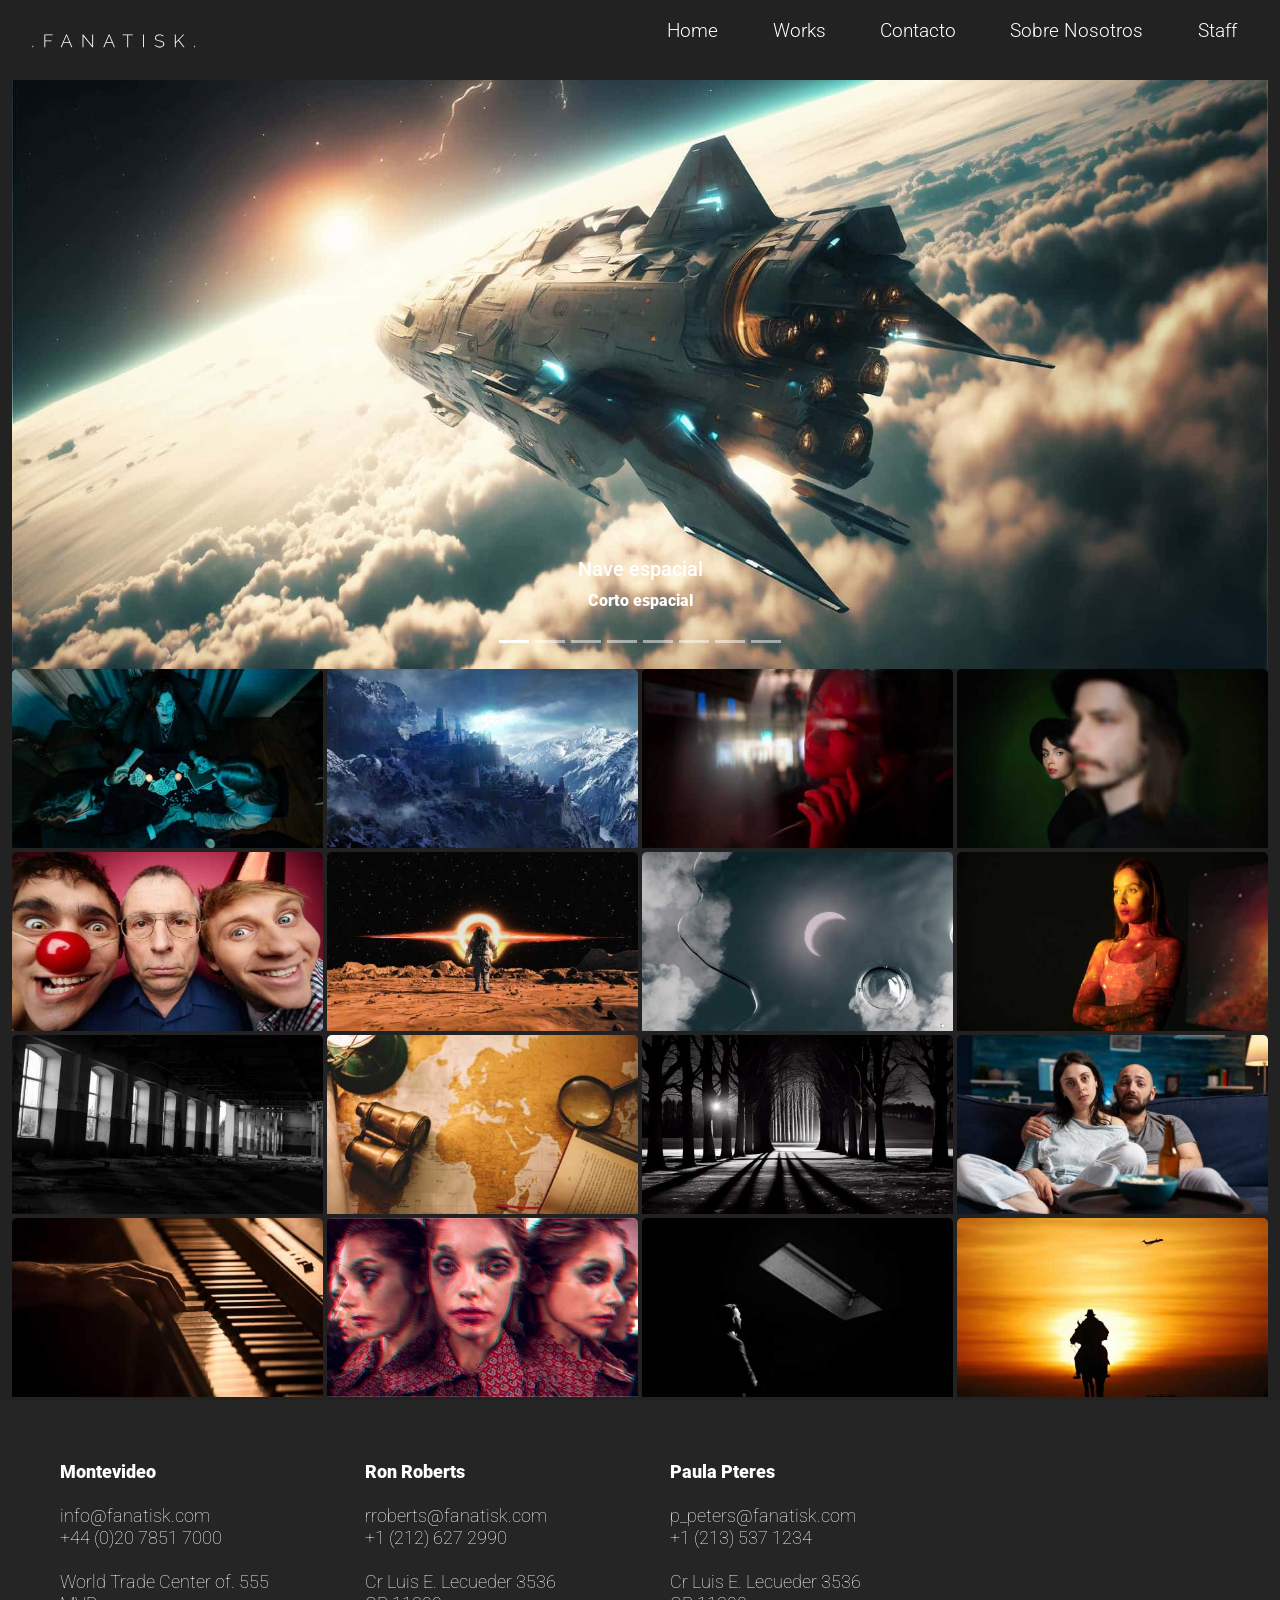
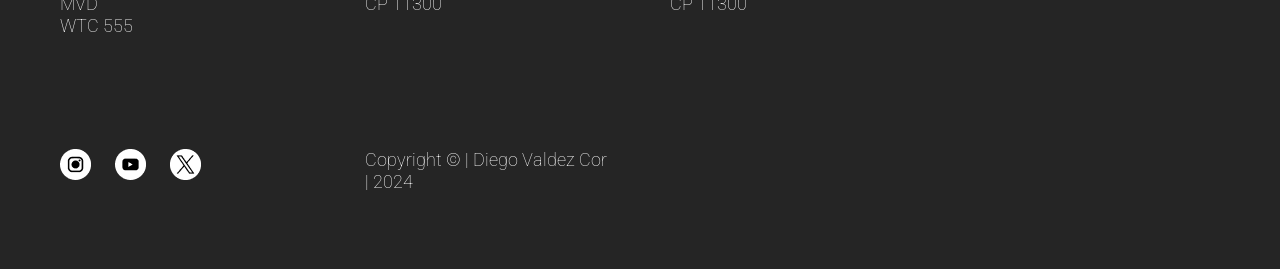
<file: index.html>
<!DOCTYPE html>
<html lang="es">
  <head>
    <meta charset="UTF-8" />
    <meta name="viewport" content="width=device-width, initial-scale=1.0" />
    <link href="https://cdn.jsdelivr.net/npm/bootstrap@5.1.3/dist/css/bootstrap.min.css" rel="stylesheet" integrity="sha384-1BmE4kWBq78iYhFldvKuhfTAU6auU8tT94WrHftjDbrCEXSU1oBoqyl2QvZ6jIW3" crossorigin="anonymous">
    <!--SEO-->
    <meta name="description" content="Somos una productora audiovisual versátil">
    <meta name="keywords" content="producción audiovisual, video, cine, televisión, multimedia, grabación, edición, postproducción, contenido digital, storytelling, animación, efectos especiales, cortometraje, largometraje, documental, comercial, publicidad, promocional, videoclip, eventos, streaming, transmisión en vivo, equipo audiovisual, dirección de fotografía, guion, sonido, música, voz en off, estudio de grabación, estudio de filmación, cámaras, iluminación, montaje, colorización, cinematografía, arte audiovisual.">
    <meta name="author" content="Diego Valdez Cor">
    <!-- Fuentes -->
    <link rel="preconnect" href="https://fonts.googleapis.com" />
    <link rel="preconnect" href="https://fonts.gstatic.com" crossorigin />
    <link href="https://fonts.googleapis.com/css2?family=Roboto:ital,wght@0,100;0,300;0,400;0,500;0,700;0,900;1,100;1,300;1,400;1,500;1,700;1,900&display=swap" rel="stylesheet"/>
    <link rel="preconnect" href="https://fonts.googleapis.com" />
    <link rel="preconnect" href="https://fonts.gstatic.com" crossorigin />
    <link href="https://fonts.googleapis.com/css2?family=Raleway:ital,wght@0,100..900;1,100..900&family=Roboto:ital,wght@0,100;0,300;0,400;0,500;0,700;0,900;1,100;1,300;1,400;1,500;1,700;1,900&display=swap" rel="stylesheet" />
    <link href="https://fonts.cdnfonts.com/css/helvetica-neue-55" rel="stylesheet">
    <!-- Estilos CSS-->
    <link rel="stylesheet" href="./estilos/estilos.css" />
    <title>Home</title> 
  </head>
  <body>
    <!-- Barra de navegación dentro de header-->
    <header class="header">

      <nav class="navbar">
          <a href="./index.html"><img src="./imagenes/fanatisk.svg" alt="Logo de empresa"></a>
           <!-- Menú Hamburguesa que se activa para pantallas mobile -->
          <label class="labe_hamburguesa" for="menu_hamburguesa">
              <svg
                  xmlns="http://www.w3.org/2000/svg"
                  width="35"
                  height="35"
                  fill="currentColor"
                  class="list_icon"
                  viewBox="0 0 16 16"
              >
                  <path
                      fill-rule="evenodd"
                      d="M2.5 12a.5.5 0 0 1 .5-.5h10a.5.5 0 0 1 0 1H3a.5.5 0 0 1-.5-.5zm0-4a.5.5 0 0 1 .5-.5h10a.5.5 0 0 1 0 1H3a.5.5 0 0 1-.5-.5zm0-4a.5.5 0 0 1 .5-.5h10a.5.5 0 0 1 0 1H3a.5.5 0 0 1-.5-.5z"
                  />
              </svg>
          </label>

          <input class="menu_hamburguesa" type="checkbox" name="" id="menu_hamburguesa">

          <ul class="ul_enlace">
              <li class="li_enlace">
                  <a href="./index.html" class="enlace">Home</a>
              </li>
              <li class="li_enlace">
                  <a href="./paginas/works.html" class="enlace">Works</a>
              </li>
              <li class="li_enlace">
                  <a href="./paginas/contacto.html" class="enlace">Contacto</a>
              </li>
              <li class="li_enlace">
                <a href="./paginas/sobre-nosotros.html" class="enlace">Sobre Nosotros</a>
            </li>
            <li class="li_enlace">
              <a href="./paginas/staff.html" class="enlace">Staff</a>
            </li>
          </ul>
      </nav>
    
    </header>
    <!-- Carrusel Bootstrap--> 
    <section class="container-fluid">

      <div id="carouselExampleCaptions" class="carousel slide" data-bs-ride="carousel">
        <div class="carousel-indicators">
          <button type="button" data-bs-target="#carouselExampleCaptions" data-bs-slide-to="0" class="active" aria-current="true" aria-label="Slide 1"></button>
          <button type="button" data-bs-target="#carouselExampleCaptions" data-bs-slide-to="1" aria-label="Slide 2"></button>
          <button type="button" data-bs-target="#carouselExampleCaptions" data-bs-slide-to="2" aria-label="Slide 3"></button>
          <button type="button" data-bs-target="#carouselExampleCaptions" data-bs-slide-to="3" aria-label="Slide 4"></button>
          <button type="button" data-bs-target="#carouselExampleCaptions" data-bs-slide-to="4" aria-label="Slide 5"></button>
          <button type="button" data-bs-target="#carouselExampleCaptions" data-bs-slide-to="5" aria-label="Slide 6"></button>
          <button type="button" data-bs-target="#carouselExampleCaptions" data-bs-slide-to="6" aria-label="Slide 7"></button>
          <button type="button" data-bs-target="#carouselExampleCaptions" data-bs-slide-to="7" aria-label="Slide 8"></button>
        </div>
        <div class="carousel-inner">
          <div class="carousel-item active">
            <img src="./imagenes/BannerSlide/1.jpg" class="d-block w-100" alt="Nave espacial">
            <div class="carousel-caption d-none d-md-block">
              <h5>Nave espacial</h5>
              <p>Corto espacial</p>
            </div>
          </div>
          <div class="carousel-item">
            <img src="./imagenes/BannerSlide/2.jpg" class="d-block w-100" alt="Asesino en serie">
            <div class="carousel-caption d-none d-md-block">
              <h5>Asesino en serie</h5>
              <p>Corto de terror.</p>
            </div>
          </div>
          <div class="carousel-item">
            <img src="./imagenes/BannerSlide/3.jpg" class="d-block w-100" alt="Payaso demonio">
            <div class="carousel-caption d-none d-md-block">
              <h5>Payaso demonio</h5>
              <p>Película de horror</p>
            </div>
          </div>
          <div class="carousel-item">
            <img src="./imagenes/BannerSlide/4.jpg" class="d-block w-100" alt="Anatomía de Graciela">
            <div class="carousel-caption d-none d-md-block">
              <h5>Anatomía de Graciela</h5>
              <p>Serie de drama</p>
            </div>
          </div>
          <div class="carousel-item">
            <img src="./imagenes/BannerSlide/5.jpg" class="d-block w-100" alt="Dragon Football Z">
            <div class="carousel-caption d-none d-md-block">
              <h5>Dragon Football Z</h5>
              <p>J-Drama de deportes</p>
            </div>
          </div>
          <div class="carousel-item">
            <img src="./imagenes/BannerSlide/6.jpg" class="d-block w-100" alt="Director´s cut">
            <div class="carousel-caption d-none d-md-block">
              <h5>Director´s cut</h5>
              <p>Making off</p>
            </div>
          </div>
          <div class="carousel-item">
            <img src="./imagenes/BannerSlide/7.jpg" class="d-block w-100" alt="Jason's beginning">
            <div class="carousel-caption d-none d-md-block">
              <h5>Jason's beginning</h5>
              <p>Serie de terror</p>
            </div>
          </div>
          <div class="carousel-item">
            <img src="./imagenes/BannerSlide/8.jpg" class="d-block w-100" alt="Detrás de cámaras">
            <div class="carousel-caption d-none d-md-block">
              <h5>Detrás de cámaras</h5>
              <p>Otro making off</p>
            </div>
          </div>
        </div>
      </div>
    
    </section>
    <!-- Contenido principal -->
    <main>
      
      <!-- Sección Feed con cards de trabajos realizados -->
      <section class="container-fluid">
        <div class="card-group row row-cols-1 row-cols-md-4 g-1">
          <div class="col">
            <div class="card mb-1 ">
              <h2>La sombra del pasado</h2>
              <div class="card-overlay"></div>
              <img src="./imagenes/Home Movie Posters/Movie_Terror- -La sombra del pasado-.jpg" class="card-img-top" alt="Información">
            </div>
          </div>
          <div class="col">
            <div class="card mb-1">
              <h2>El reino perdido de Avalon</h2>
              <div class="card-overlay"></div>
              <img src="./imagenes/Home Movie Posters/Movie_Fantasía- -El reino perdido de Avalon-.jpg" class="card-img-top" alt="Información">
            </div>
          </div>
          <div class="col">
            <div class="card mb-1">
              <h2>El misterio del reloj detenido</h2>
              <div class="card-overlay"></div>
              <img src="./imagenes/Home Movie Posters/Movie_Suspenso- -El misterio del reloj detenido.jpg" class="card-img-top" alt="Información">
            </div>
          </div>
          <div class="col">
            <div class="card mb-1">
              <h2>Caminos cruzados</h2>
              <div class="card-overlay"></div>
              <img src="./imagenes/Home Movie Posters/Movie_Drama- -Caminos cruzados-.jpg" class="card-img-top" alt="Información">
            </div>
          </div>
        </div>
        <div class="card-group row row-cols-1 row-cols-md-4 g-1">
          <div class="col">
            <div class="card">
              <h2>Locuras en la ciudad</h2>
              <div class="card-overlay"></div>
              <img src="./imagenes/Home Movie Posters/Movie_Comedia- -Locuras en la ciudad-.jpg" class="card-img-top" alt="Información">
            </div>
          </div>
          <div class="col">
            <div class="card mb-1">
              <h2>El último viaje a Marte</h2>
              <div class="card-overlay"></div>
              <img src="./imagenes/Home Movie Posters/Movie_Ciencia ficción- -El último viaje a Marte-.jpg" class="card-img-top" alt="Información">
            </div>
          </div>
          <div class="col">
            <div class="card mb-1">
              <h2>Bajo la luz de la luna</h2>
              <div class="card-overlay"></div>
              <img src="./imagenes/Home Movie Posters/Movie_Romance- -Bajo la luz de la luna-.jpg" class="card-img-top" alt="Información">
            </div>
          </div>
          <div class="col">
            <div class="card mb-1">
              <h2>El golpe del siglo</h2>
              <div class="card-overlay"></div>
              <img src="./imagenes/Home Movie Posters/Movie_Acción- -El golpe del siglo-.jpg" class="card-img-top" alt="Información">
            </div>
          </div>
        </div>
        <div class="card-group row row-cols-1 row-cols-md-4 g-1">
          <div class="col">
            <div class="card mb-1">
              <h2>El enigma de la mansión</h2>
              <div class="card-overlay"></div>
              <img src="./imagenes/Home Movie Posters/Movie_Misterio- -El enigma de la mansión-.jpg" class="card-img-top" alt="Información">
            </div>
          </div>
          <div class="col">
            <div class="card mb-1">
              <h2>La búsqueda del tesoro perdido</h2>
              <div class="card-overlay"></div>
              <img src="./imagenes/Home Movie Posters/Movie_Aventura- -La búsqueda del tesoro perdido-.jpg" class="card-img-top" alt="Información">
            </div>
          </div>
          <div class="col">
            <div class="card mb-1">
              <h2>El bosque encantado</h2>
              <div class="card-overlay"></div>
              <img src="./imagenes/Home Movie Posters/Movie_Animación- -El bosque encantado-.jpg" class="card-img-top" alt="Información">
            </div>
          </div>
          <div class="col">
            <div class="card mb-1">
              <h2>Historias de la vida real</h2>
              <div class="card-overlay"></div>
              <img src="./imagenes/Home Movie Posters/Movie_Documental- -Historias de la vida real-.jpg" class="card-img-top" alt="Información">
            </div>
          </div>
        </div>
        <div class="card-group row row-cols-1 row-cols-md-4 g-1">
          <div class="col">
            <div class="card mb-1">
              <h2>Notas de pasión</h2>
              <div class="card-overlay"></div>
              <img src="./imagenes/Home Movie Posters/Movie_Musical- -Notas de pasión-.jpg" class="card-img-top" alt="Información">
            </div>
          </div>
          <div class="col">
            <div class="card mb-1">
              <h2>Realidades distorsionadas</h2>
              <div class="card-overlay"></div>
              <img src="./imagenes/Home Movie Posters/Movie_Experimental- -Realidades distorsionadas-.jpg" class="card-img-top" alt="Información">
            </div>
          </div>
          <div class="col">
            <div class="card mb-1">
              <h2>La ciudad de las sombras</h2>
              <div class="card-overlay"></div>
              <img src="./imagenes/Home Movie Posters/Movie_Noir- -La ciudad de las sombras-.jpg" class="card-img-top" alt="Información">
            </div>
          </div>
          <div class="col">
            <div class="card mb-1">
              <h2>La última cabalgata</h2>
              <div class="card-overlay"></div>
              <img src="./imagenes/Home Movie Posters/Movie_Western- -La última cabalgata-.jpg" class="card-img-top" alt="Información">
            </div>
          </div>
        </div>
      </section>
    </main>
    <!-- Pie de página -->
    <footer class="footer1">
	
      <div class="f2_wrap">
        
        <div class="f2 f2_3 fade visible">	
          <p class="f2_title"><strong>Montevideo</strong></p>
          <p><a href="mailto:info@fanatisk.com">info@fanatisk.com</a><br>+44 (0)20 7851 7000</p><p>World Trade Center of. 555<br>MVD<br>WTC 555</p>
        </div>
        
        <div class="f2 fade visible">	
          <p class="f2_title"><strong>Ron Roberts</strong></p>
          <p><a href="mailto:rroberts@fanatisk.com">rroberts@fanatisk.com</a><br>+1 (212) 627 2990</p>
          <p>Cr Luis E. Lecueder 3536 <br>CP 11300</p>
        </div>
        
        <div class="f2 fade visible">	
          <p class="f2_title"><strong>Paula Pteres</strong></p>
          <p><a href="mailto:p_peters@fanatisk.com">p_peters@fanatisk.com</a><br>+1 (213) 537 1234</p><p>Cr Luis E. Lecueder 3536<br>CP 11300</p>
        </div>
      
      </div>
      <div class="f3_wrap">
        
        <div class="f3 fade visible">
          <a class="f_insta" target="_blank" href="https://www.instagram.com"></a>
          <a class="f_yt" target="_blank" href="https://www.youtube.com/"></a>
          <a class="f_tw" target="_blank" href="https://twitter.com"></a>      
        </div>

        <div class="f3 f3_2 fade visible">
          <p><a target="_blank" href="https://github.com/DValCor?tab=repositories">Copyright © | Diego Valdez Cor | 2024</a></p>
        </div>
      </div>
      
    </footer>
    <!-- Script Bootstrap -->
    <script src="https://cdn.jsdelivr.net/npm/@popperjs/core@2.10.2/dist/umd/popper.min.js" integrity="sha384-7+zCNj/IqJ95wo16oMtfsKbZ9ccEh31eOz1HGyDuCQ6wgnyJNSYdrPa03rtR1zdB" crossorigin="anonymous"></script>
    <script src="https://cdn.jsdelivr.net/npm/bootstrap@5.1.3/dist/js/bootstrap.min.js" integrity="sha384-QJHtvGhmr9XOIpI6YVutG+2QOK9T+ZnN4kzFN1RtK3zEFEIsxhlmWl5/YESvpZ13" crossorigin="anonymous"></script>
  </body>
</html>
</file>
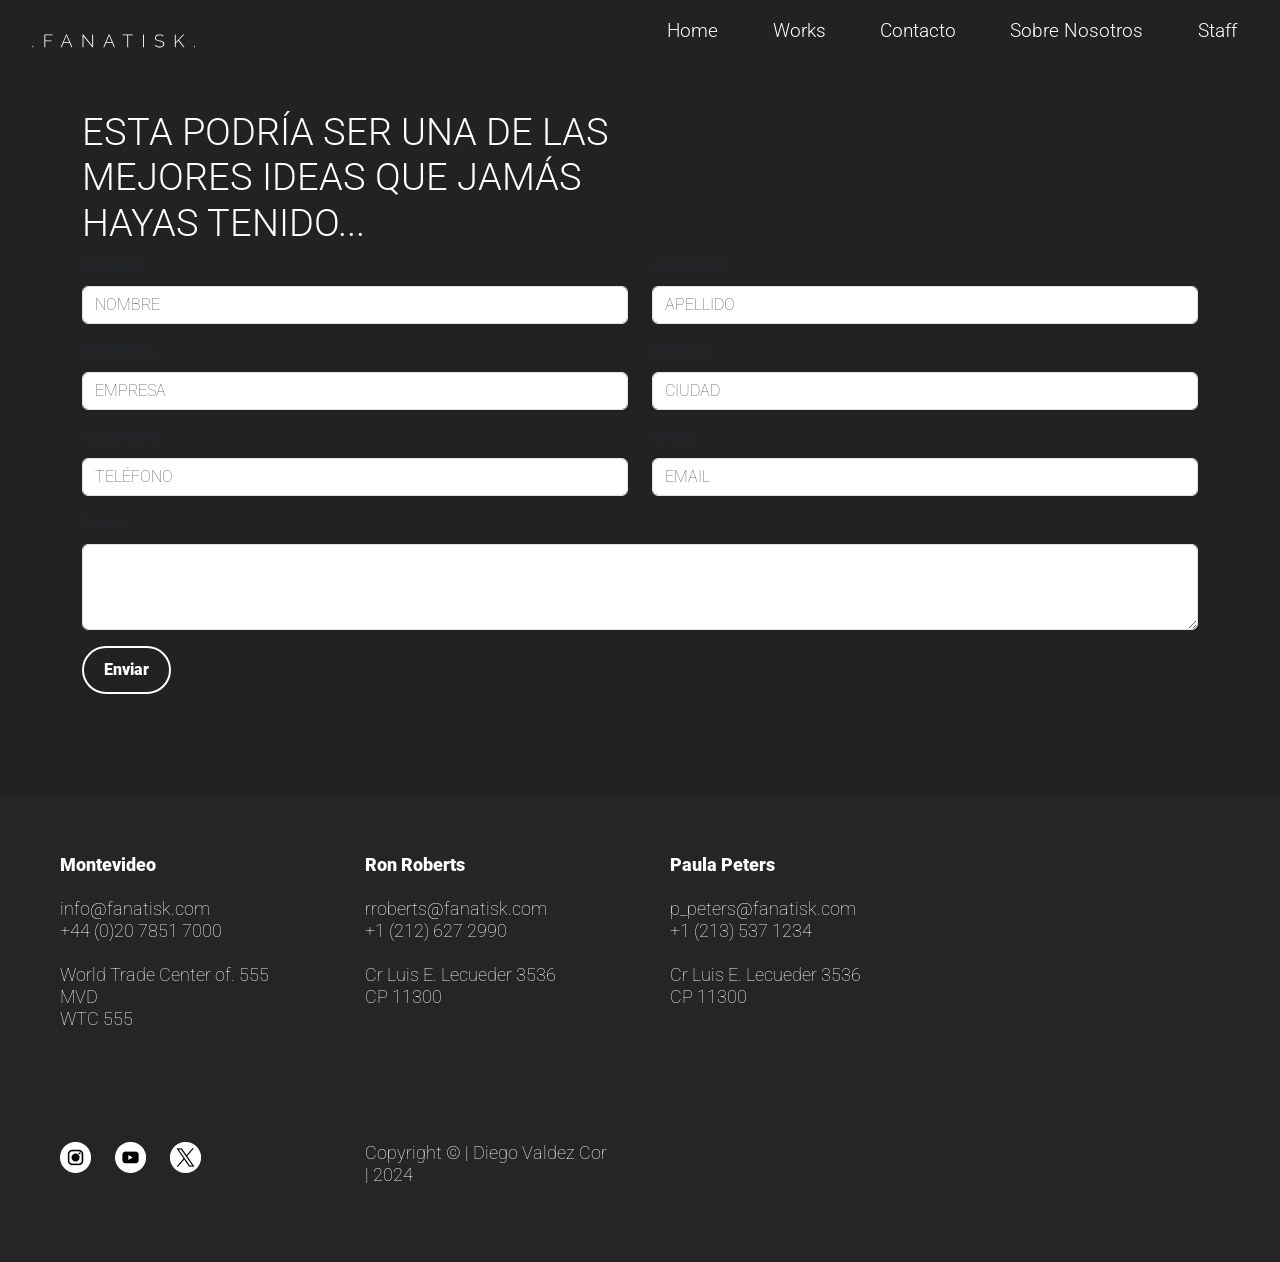
<file: paginas/contacto.html>
<!DOCTYPE html>
<html lang="es">
  <head>
    <meta charset="UTF-8" />
    <meta name="viewport" content="width=device-width, initial-scale=1.0" />
    <link href="https://cdn.jsdelivr.net/npm/bootstrap@5.1.3/dist/css/bootstrap.min.css" rel="stylesheet" integrity="sha384-1BmE4kWBq78iYhFldvKuhfTAU6auU8tT94WrHftjDbrCEXSU1oBoqyl2QvZ6jIW3" crossorigin="anonymous">
    <!--SEO-->
    <meta name="description" content="Somos una productora audiovisual versátil">
    <meta name="keywords" content="producción audiovisual, video, cine, televisión, multimedia, grabación, edición, postproducción, contenido digital, storytelling, animación, efectos especiales, cortometraje, largometraje, documental, comercial, publicidad, promocional, videoclip, eventos, streaming, transmisión en vivo, equipo audiovisual, dirección de fotografía, guion, sonido, música, voz en off, estudio de grabación, estudio de filmación, cámaras, iluminación, montaje, colorización, cinematografía, arte audiovisual.">
    <meta name="author" content="Diego Valdez Cor">
    <!-- Fuentes -->
    <link rel="preconnect" href="https://fonts.googleapis.com" />
    <link rel="preconnect" href="https://fonts.gstatic.com" crossorigin />
    <link href="https://fonts.googleapis.com/css2?family=Roboto:ital,wght@0,100;0,300;0,400;0,500;0,700;0,900;1,100;1,300;1,400;1,500;1,700;1,900&display=swap" rel="stylesheet"/>
    <link rel="preconnect" href="https://fonts.googleapis.com" />
    <link rel="preconnect" href="https://fonts.gstatic.com" crossorigin />
    <link href="https://fonts.googleapis.com/css2?family=Raleway:ital,wght@0,100..900;1,100..900&family=Roboto:ital,wght@0,100;0,300;0,400;0,500;0,700;0,900;1,100;1,300;1,400;1,500;1,700;1,900&display=swap" rel="stylesheet" />
    <link href="https://fonts.cdnfonts.com/css/helvetica-neue-55" rel="stylesheet">
    <!-- Estilos CSS-->
    <link rel="stylesheet" href="../estilos/estilos.css" />
    <title>Contacto</title>
  </head>
  <body>
    <!-- Barra de navegación dentro de header-->
    <header class="header">
      <nav class="navbar">
        <a href="../index.html"><img src="../imagenes/fanatisk.svg" alt="Logo de empresa"></a>

          <!-- Menú Hamburguesa que se activa para pantallas mobile -->
          <label class="labe_hamburguesa" for="menu_hamburguesa">
              <svg
                  xmlns="http://www.w3.org/2000/svg"
                  width="35"
                  height="35"
                  fill="currentColor"
                  class="list_icon"
                  viewBox="0 0 16 16"
              >
                  <path
                      fill-rule="evenodd"
                      d="M2.5 12a.5.5 0 0 1 .5-.5h10a.5.5 0 0 1 0 1H3a.5.5 0 0 1-.5-.5zm0-4a.5.5 0 0 1 .5-.5h10a.5.5 0 0 1 0 1H3a.5.5 0 0 1-.5-.5zm0-4a.5.5 0 0 1 .5-.5h10a.5.5 0 0 1 0 1H3a.5.5 0 0 1-.5-.5z"
                  />
              </svg>
          </label>

          <input class="menu_hamburguesa" type="checkbox" name="" id="menu_hamburguesa">

          <ul class="ul_enlace">
              <li class="li_enlace">
                  <a href="../index.html" class="enlace">Home</a>
              </li>
              <li class="li_enlace">
                  <a href="../paginas/works.html" class="enlace">Works</a>
              </li>
              <li class="li_enlace">
                  <a href="../paginas/contacto.html" class="enlace">Contacto</a>
              </li>
              <li class="li_enlace">
                <a href="../paginas/sobre-nosotros.html" class="enlace">Sobre Nosotros</a>
            </li>
            <li class="li_enlace">
              <a href="../paginas/staff.html" class="enlace">Staff</a>
            </li>
          </ul>
      </nav>
    </header>
    <!-- Contenido principal -->
    <main>
      <div class="container">
        <div class="row">
          <div class="col-md-6">
            <h1 class="h1-custom">ESTA PODRÍA SER UNA DE LAS MEJORES IDEAS QUE JAMÁS HAYAS TENIDO...</h1>
          </div>
        </div>
      </div>
      <!-- Formulario de contacto -->
            <div class="container">
                <form class="form-custom">
                  <div class="row mb-3">
                      <div class="col">
                          <label for="nombre" class="form-label">NOMBRE</label>
                          <input type="text" class="form-control" id="nombre" placeholder="NOMBRE">
                      </div>
                      <div class="col">
                          <label for="apellido" class="form-label">APELLIDO</label>
                          <input type="text" class="form-control" id="apellido" placeholder="APELLIDO">
                      </div>
                  </div>
                  <div class="row mb-3">
                      <div class="col">
                          <label for="empresa" class="form-label">EMPRESA</label>
                          <input type="text" class="form-control" id="empresa" placeholder="EMPRESA">
                      </div>
                      <div class="col">
                          <label for="ciudad" class="form-label">CIUDAD</label>
                          <input type="text" class="form-control" id="ciudad" placeholder="CIUDAD">
                      </div>
                  </div>
                  <div class="row mb-3">
                      <div class="col">
                          <label for="telefono" class="form-label">TELÉFONO</label>
                          <input type="tel" class="form-control" id="telefono" placeholder="TELÉFONO">
                      </div>
                      <div class="col">
                          <label for="email" class="form-label">EMAIL</label>
                          <input type="email" class="form-control" id="email" placeholder="EMAIL">
                      </div>
                  </div>
                  <div class="mb-3">
                      <label for="texto" class="form-label">Texto</label>
                      <textarea class="form-control" id="texto" rows="3"></textarea>
                  </div>
                  <button type="submit" class="btn btn-custom">Enviar</button>
              </form>
            </div>
      </main>
    <!-- Pie de página -->
    <footer class="footer1">
	
      <div class="f2_wrap">
        
        <div class="f2 f2_3 fade visible">	
          <p class="f2_title"><strong>Montevideo</strong></p>
          <p><a href="mailto:info@fanatisk.com">info@fanatisk.com</a><br>+44 (0)20 7851 7000</p><p>World Trade Center of. 555<br>MVD<br>WTC 555</p>
        </div>
        
        <div class="f2 fade visible">	
          <p class="f2_title"><strong>Ron Roberts</strong></p>
          <p><a href="mailto:rroberts@fanatisk.com">rroberts@fanatisk.com</a><br>+1 (212) 627 2990</p>
          <p>Cr Luis E. Lecueder 3536 <br>CP 11300</p>
        </div>
        
        <div class="f2 fade visible">	
          <p class="f2_title"><strong>Paula Peters</strong></p>
          <p><a href="mailto:p_peters@fanatisk.com">p_peters@fanatisk.com</a><br>+1 (213) 537 1234</p><p>Cr Luis E. Lecueder 3536<br>CP 11300</p>
        </div>
      
      </div>
      <div class="f3_wrap">
        
        <div class="f3 fade visible">
          <a class="f_insta" target="_blank" href="https://www.instagram.com"></a>
          <a class="f_yt" target="_blank" href="https://www.youtube.com/"></a>
          <a class="f_tw" target="_blank" href="https://twitter.com"></a>      
        </div>

        <div class="f3 f3_2 fade visible">
          <p><a target="_blank" href="https://github.com/DValCor?tab=repositories">Copyright © | Diego Valdez Cor | 2024</a></p>
        </div>
      </div>
      
    </footer>
    <!-- Script Bootstrap -->
    <script src="https://cdn.jsdelivr.net/npm/@popperjs/core@2.10.2/dist/umd/popper.min.js" integrity="sha384-7+zCNj/IqJ95wo16oMtfsKbZ9ccEh31eOz1HGyDuCQ6wgnyJNSYdrPa03rtR1zdB" crossorigin="anonymous"></script>
    <script src="https://cdn.jsdelivr.net/npm/bootstrap@5.1.3/dist/js/bootstrap.min.js" integrity="sha384-QJHtvGhmr9XOIpI6YVutG+2QOK9T+ZnN4kzFN1RtK3zEFEIsxhlmWl5/YESvpZ13" crossorigin="anonymous"></script>
  </body>
</html>
</file>
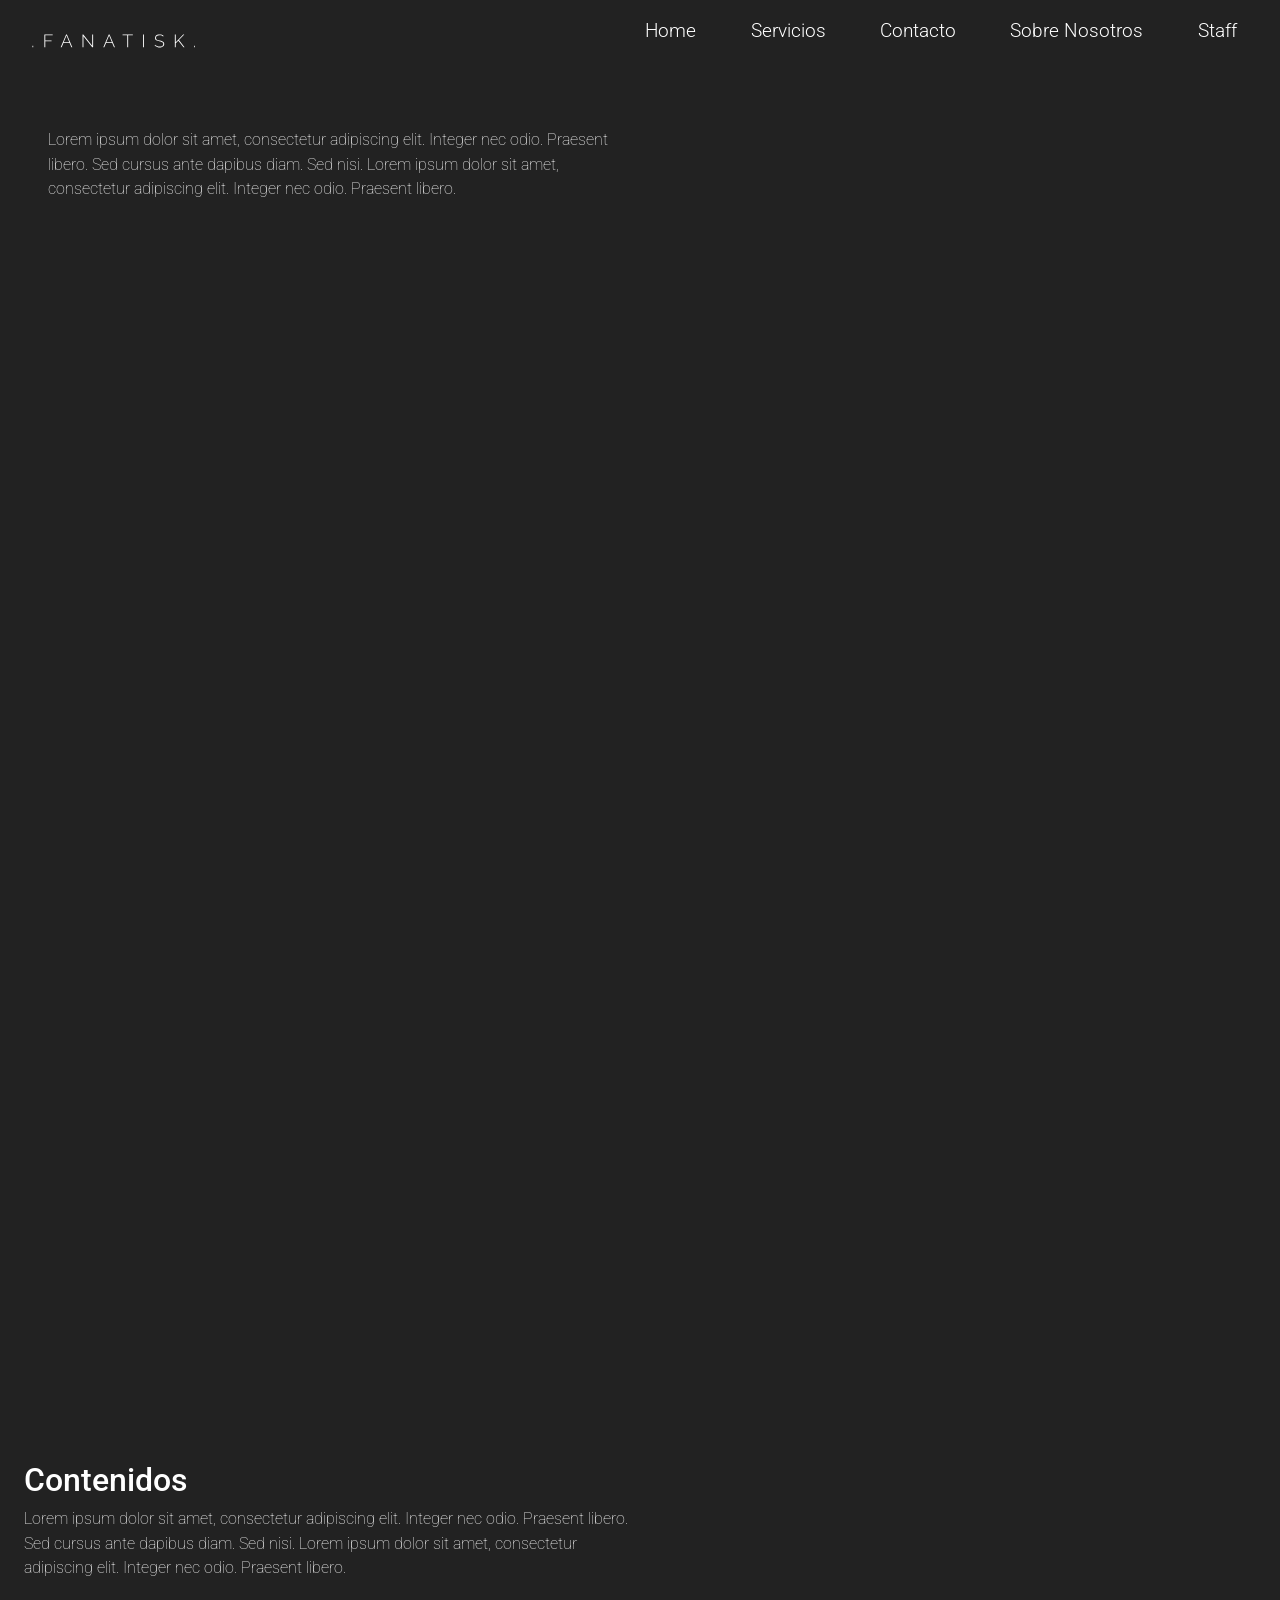
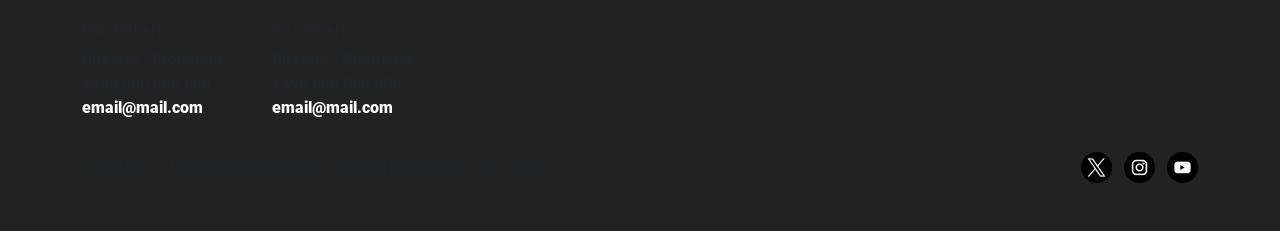
<file: paginas/servicios.html>
<!DOCTYPE html>
<html lang="es">
  <head>
    <meta charset="UTF-8" />
    <meta name="viewport" content="width=device-width, initial-scale=1.0" />
    <link href="https://cdn.jsdelivr.net/npm/bootstrap@5.1.3/dist/css/bootstrap.min.css" rel="stylesheet" integrity="sha384-1BmE4kWBq78iYhFldvKuhfTAU6auU8tT94WrHftjDbrCEXSU1oBoqyl2QvZ6jIW3" crossorigin="anonymous">
    <!-- Fuentes -->
    <link rel="preconnect" href="https://fonts.googleapis.com" />
    <link rel="preconnect" href="https://fonts.gstatic.com" crossorigin />
    <link href="https://fonts.googleapis.com/css2?family=Roboto:ital,wght@0,100;0,300;0,400;0,500;0,700;0,900;1,100;1,300;1,400;1,500;1,700;1,900&display=swap" rel="stylesheet"/>
    <link rel="preconnect" href="https://fonts.googleapis.com" />
    <link rel="preconnect" href="https://fonts.gstatic.com" crossorigin />
    <link href="https://fonts.googleapis.com/css2?family=Raleway:ital,wght@0,100..900;1,100..900&family=Roboto:ital,wght@0,100;0,300;0,400;0,500;0,700;0,900;1,100;1,300;1,400;1,500;1,700;1,900&display=swap" rel="stylesheet" />
    <link href="https://fonts.cdnfonts.com/css/helvetica-neue-55" rel="stylesheet">
    <!-- Estilos CSS-->
    <link rel="stylesheet" href="../estilos/estilos.css" />
    <title>Works</title>
  </head>
  <body>
    <!-- Barra de navegación dentro de header-->
    <header class="header">
      <nav class="navbar">
        <a href="../index.html"><img src="../imagenes/fanatisk.svg" alt="Logo de empresa"></a>

          <!-- Menú Hamburguesa que se activa para pantallas mobile -->
          <label class="labe_hamburguesa" for="menu_hamburguesa">
              <svg
                  xmlns="http://www.w3.org/2000/svg"
                  width="35"
                  height="35"
                  fill="currentColor"
                  class="list_icon"
                  viewBox="0 0 16 16"
              >
                  <path
                      fill-rule="evenodd"
                      d="M2.5 12a.5.5 0 0 1 .5-.5h10a.5.5 0 0 1 0 1H3a.5.5 0 0 1-.5-.5zm0-4a.5.5 0 0 1 .5-.5h10a.5.5 0 0 1 0 1H3a.5.5 0 0 1-.5-.5zm0-4a.5.5 0 0 1 .5-.5h10a.5.5 0 0 1 0 1H3a.5.5 0 0 1-.5-.5z"
                  />
              </svg>
          </label>

          <input class="menu_hamburguesa" type="checkbox" name="" id="menu_hamburguesa">

          <ul class="ul_enlace">
              <li class="li_enlace">
                  <a href="../index.html" class="enlace">Home</a>
              </li>
              <li class="li_enlace">
                  <a href="../paginas/servicios.html" class="enlace">Servicios</a>
              </li>
              <li class="li_enlace">
                  <a href="../paginas/contacto.html" class="enlace">Contacto</a>
              </li>
              <li class="li_enlace">
                <a href="../paginas/sobre-nosotros.html" class="enlace">Sobre Nosotros</a>
            </li>
            <li class="li_enlace">
              <a href="../paginas/staff.html" class="enlace">Staff</a>
            </li>
          </ul>
      </nav>
    </header>
    <!-- Contenido principal -->
    <main class="container-fluid px-4">

      <!-- Contenido Texto -->
      <div class="float-start w-100 altura_texto px-4 py-5">
        <div class="w-50">
          <p class="text-start">Lorem ipsum dolor sit amet, consectetur adipiscing elit. Integer nec odio. Praesent libero. Sed cursus ante dapibus diam. Sed nisi. Lorem ipsum dolor sit amet, consectetur adipiscing elit. Integer nec odio. Praesent libero. </p>
        </div> 
      </div>
      
      <!-- Contenido Multimedia/Videos -->
      <section class="container-fluid">
        <div class="row no-gutters mb-0">
          <div class="col-md-6 p-0">
            <iframe width="100%" height="520" src="https://www.youtube.com/embed/uRU33SDELR8" title="coffee time. ☕ lofi jazz beats" frameborder="0" allow="accelerometer; autoplay; clipboard-write; encrypted-media; gyroscope; picture-in-picture; web-share" allowfullscreen></iframe>
          </div>
          <div class="col-md-6 p-0">
            <iframe width="100%" height="520" src="https://www.youtube.com/embed/DbuebKNKQsQ" title="a peaceful place. [lofi / jazzhop / chillhop mix]" frameborder="0" allow="accelerometer; autoplay; clipboard-write; encrypted-media; gyroscope; picture-in-picture; web-share" allowfullscreen></iframe>
          </div>
        </div>
        <div class="row no-gutters mt-0">
          <div class="col-md-4 p-0">
            <iframe width="100%" height="315" src="https://www.youtube.com/embed/GrG2-oX5z24" title="Relax with my cat - beats to sleep/study x Fall In Luv" frameborder="0" allow="accelerometer; autoplay; clipboard-write; encrypted-media; gyroscope; picture-in-picture; web-share" allowfullscreen></iframe>
          </div>
          <div class="col-md-4 p-0">
            <iframe width="100%" height="315" src="https://www.youtube.com/embed/AzV77KFsLn4" title="lofi songs for slow days" frameborder="0" allow="accelerometer; autoplay; clipboard-write; encrypted-media; gyroscope; picture-in-picture; web-share" allowfullscreen></iframe>
          </div>
          <div class="col-md-4 p-0">
            <iframe width="100%" height="315" src="https://www.youtube.com/embed/6me17gGZYRg" title="ＡＵＴＵＭＮ　ＣＨＩＬＬ" frameborder="0" allow="accelerometer; autoplay; clipboard-write; encrypted-media; gyroscope; picture-in-picture; web-share" allowfullscreen></iframe>
          </div>
        </div>
        <div class="row no-gutters mt-0">
          <div class="col-md-4 p-0">
            <iframe width="100%" height="315" src="https://www.youtube.com/embed/GrG2-oX5z24" title="Relax with my cat - beats to sleep/study x Fall In Luv" frameborder="0" allow="accelerometer; autoplay; clipboard-write; encrypted-media; gyroscope; picture-in-picture; web-share" allowfullscreen></iframe>
          </div>
          <div class="col-md-4 p-0">
            <iframe width="100%" height="315" src="https://www.youtube.com/embed/AzV77KFsLn4" title="lofi songs for slow days" frameborder="0" allow="accelerometer; autoplay; clipboard-write; encrypted-media; gyroscope; picture-in-picture; web-share" allowfullscreen></iframe>
          </div>
          <div class="col-md-4 p-0">
            <iframe width="100%" height="315" src="https://www.youtube.com/embed/6me17gGZYRg" title="ＡＵＴＵＭＮ　ＣＨＩＬＬ" frameborder="0" allow="accelerometer; autoplay; clipboard-write; encrypted-media; gyroscope; picture-in-picture; web-share" allowfullscreen></iframe>
          </div>
        </div>
      </section>
      <div class="float-start w-100 altura_texto">
        <div class="w-50 py-4">
          <h2 class="text-white">Contenidos</h2>
          <p class="text-start">Lorem ipsum dolor sit amet, consectetur adipiscing elit. Integer nec odio. Praesent libero. Sed cursus ante dapibus diam. Sed nisi. Lorem ipsum dolor sit amet, consectetur adipiscing elit. Integer nec odio. Praesent libero. </p>
        </div> 
      </div>
    </main>
    <!-- Pie de página -->
    <footer class="custom-footer">

      <div class="container py-4 py-lg-5">
        
        <!-- Contenedor Info Directores -->
        <div class="row">
            <div class="col-sm-4 col-md-2 text-lg-start d-flex flex-column">
                <h3 class="fs-6 fw-bold">Ron Roberts</h3>
                <ul class="list-unstyled">
                    <li>Director | Productor</li>
                    <li>+598 000 000 000</li>
                    <li><a href="#">email@mail.com</a></li>
                </ul>
            </div>
            <div class="col-sm-4 col-md-2 text-lg-start d-flex flex-column">
              <h3 class="fs-6 fw-bold">Rita Rivers</h3>
              <ul class="list-unstyled">
                  <li>Director | Productor</li>
                  <li>+598 000 000 000</li>
                  <li><a href="#">email@mail.com</a></li>
                </ul>
            </div>
      
        <!-- Contenedor Copyright y RRSS Icons -->    
        <div class="text-muted d-flex justify-content-between align-items-center pt-3">
          <p class="mb-0">Fanatisk® | Derechos reservados | G. Ramírez 0000 | 2211 00 00</p>
          <ul class="list-inline mb-0">
            <li class="list-inline-item">
              <a href="https://twitter.com/home?lang=es" class="icon-X" target="_blank">
                <img src="../imagenes/RRSS/X-Black.png" alt="X" />
              </a>
            </li>
            <li class="list-inline-item">
              <a href="https://www.instagram.com/" class="icon-IG" target="_blank">
                <img src="../imagenes/RRSS/IG-Black.png" alt="Instagram" />
              </a>
            </li>
            <li class="list-inline-item">
              <a href="https://www.youtube.com/" class="icon-YT" target="_blank">
                <img src="../imagenes/RRSS/YT-Black.png" alt="Youtube" />
              </a>
            </li>
          </ul>
        </div>  
      </div>
    </footer>
    <!-- Script Bootstrap -->
    <script src="https://cdn.jsdelivr.net/npm/@popperjs/core@2.10.2/dist/umd/popper.min.js" integrity="sha384-7+zCNj/IqJ95wo16oMtfsKbZ9ccEh31eOz1HGyDuCQ6wgnyJNSYdrPa03rtR1zdB" crossorigin="anonymous"></script>
    <script src="https://cdn.jsdelivr.net/npm/bootstrap@5.1.3/dist/js/bootstrap.min.js" integrity="sha384-QJHtvGhmr9XOIpI6YVutG+2QOK9T+ZnN4kzFN1RtK3zEFEIsxhlmWl5/YESvpZ13" crossorigin="anonymous"></script>
  </body>
</html>
</file>
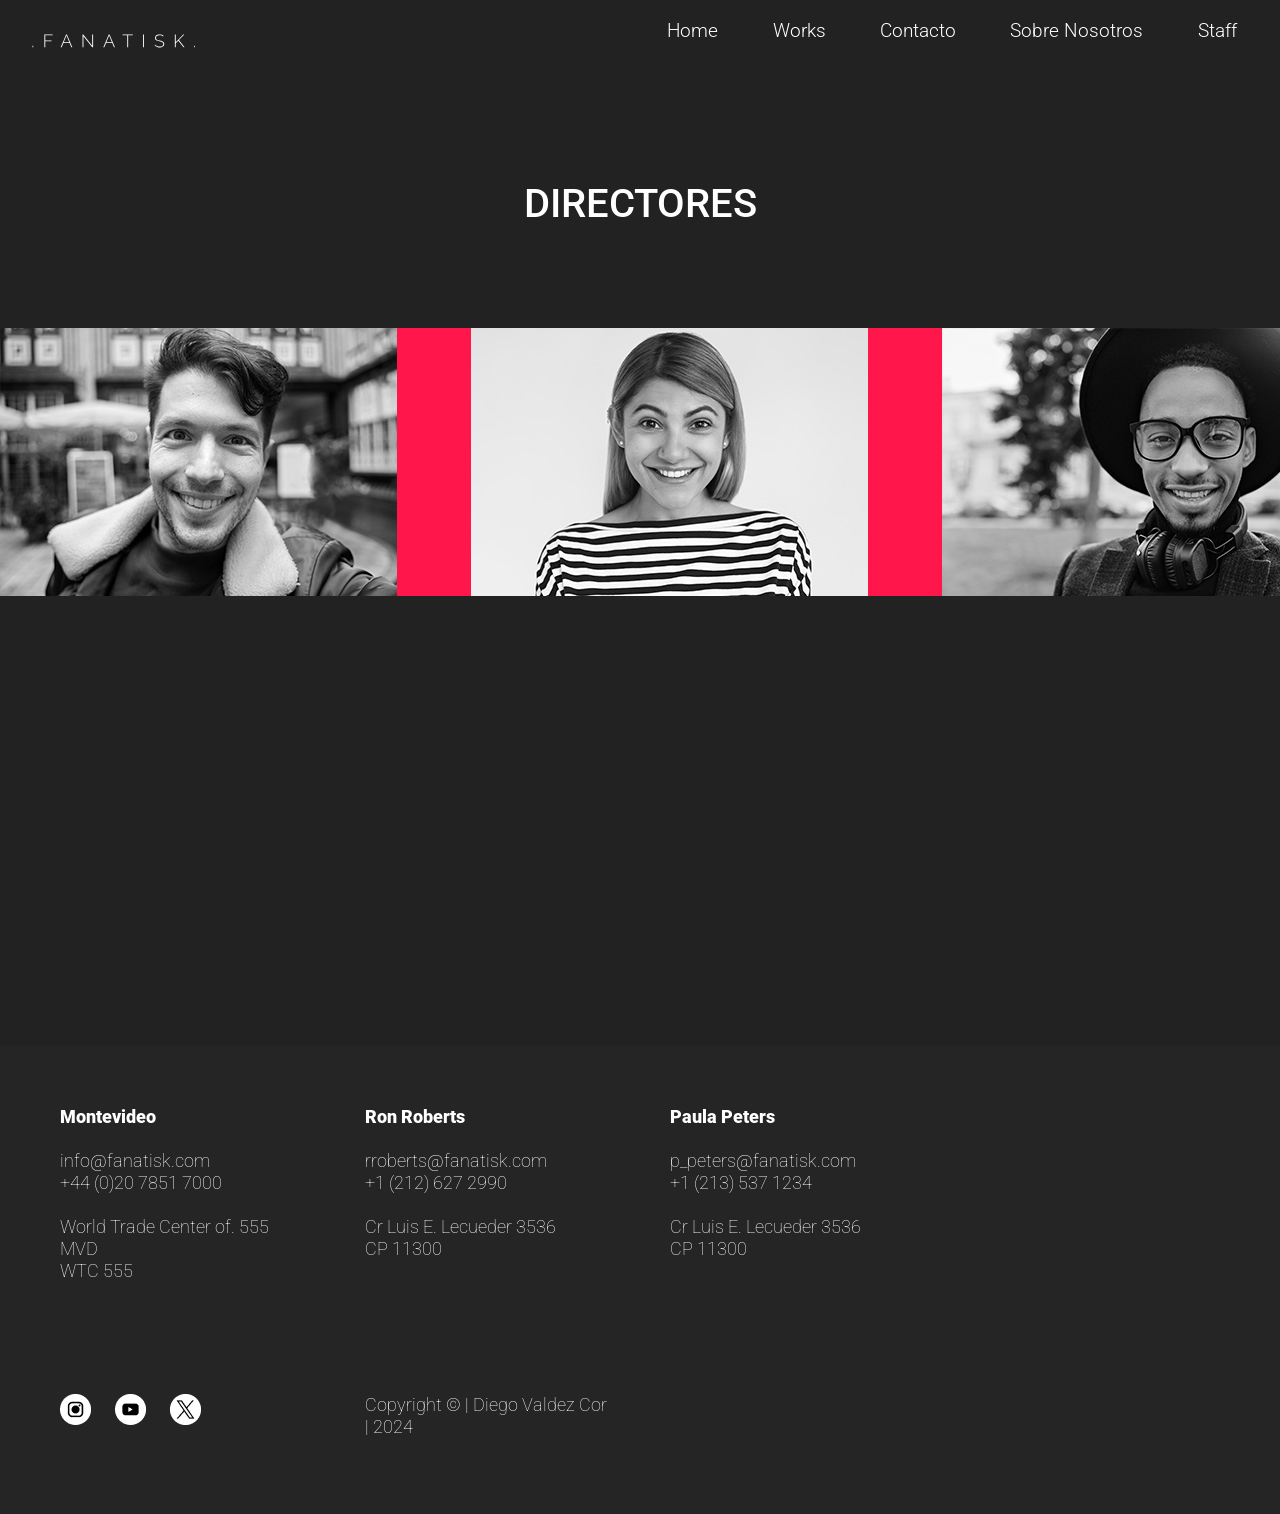
<file: paginas/staff.html>
<!DOCTYPE html>
<html lang="es">
  <head>
    <meta charset="UTF-8" />
    <meta name="viewport" content="width=device-width, initial-scale=1.0" />
    <link href="https://cdn.jsdelivr.net/npm/bootstrap@5.1.3/dist/css/bootstrap.min.css" rel="stylesheet" integrity="sha384-1BmE4kWBq78iYhFldvKuhfTAU6auU8tT94WrHftjDbrCEXSU1oBoqyl2QvZ6jIW3" crossorigin="anonymous">
    <!--SEO-->
    <meta name="description" content="Somos una productora audiovisual versátil">
    <meta name="keywords" content="producción audiovisual, video, cine, televisión, multimedia, grabación, edición, postproducción, contenido digital, storytelling, animación, efectos especiales, cortometraje, largometraje, documental, comercial, publicidad, promocional, videoclip, eventos, streaming, transmisión en vivo, equipo audiovisual, dirección de fotografía, guion, sonido, música, voz en off, estudio de grabación, estudio de filmación, cámaras, iluminación, montaje, colorización, cinematografía, arte audiovisual.">
    <meta name="author" content="Diego Valdez Cor">
    <!-- Fuentes -->
    <link rel="preconnect" href="https://fonts.googleapis.com" />
    <link rel="preconnect" href="https://fonts.gstatic.com" crossorigin />
    <link href="https://fonts.googleapis.com/css2?family=Roboto:ital,wght@0,100;0,300;0,400;0,500;0,700;0,900;1,100;1,300;1,400;1,500;1,700;1,900&display=swap" rel="stylesheet"/>
    <link rel="preconnect" href="https://fonts.googleapis.com" />
    <link rel="preconnect" href="https://fonts.gstatic.com" crossorigin />
    <link href="https://fonts.googleapis.com/css2?family=Raleway:ital,wght@0,100..900;1,100..900&family=Roboto:ital,wght@0,100;0,300;0,400;0,500;0,700;0,900;1,100;1,300;1,400;1,500;1,700;1,900&display=swap" rel="stylesheet" />
    <link href="https://fonts.cdnfonts.com/css/helvetica-neue-55" rel="stylesheet">
    <!-- Estilos CSS-->
    <link rel="stylesheet" href="../estilos/estilos.css" />
    <title>Staff</title>
  </head>
  <body>
    <!-- Barra de navegación dentro de header-->
    <header class="header">
      <nav class="navbar">
          <a href="../index.html"><img src="../imagenes/fanatisk.svg" alt="Logo de empresa"></a>

          <!-- Menú Hamburguesa que se activa para pantallas mobile -->
          <label class="labe_hamburguesa" for="menu_hamburguesa">
              <svg
                  xmlns="http://www.w3.org/2000/svg"
                  width="35"
                  height="35"
                  fill="currentColor"
                  class="list_icon"
                  viewBox="0 0 16 16"
              >
                  <path
                      fill-rule="evenodd"
                      d="M2.5 12a.5.5 0 0 1 .5-.5h10a.5.5 0 0 1 0 1H3a.5.5 0 0 1-.5-.5zm0-4a.5.5 0 0 1 .5-.5h10a.5.5 0 0 1 0 1H3a.5.5 0 0 1-.5-.5zm0-4a.5.5 0 0 1 .5-.5h10a.5.5 0 0 1 0 1H3a.5.5 0 0 1-.5-.5z"
                  />
              </svg>
          </label>

          <input class="menu_hamburguesa" type="checkbox" name="" id="menu_hamburguesa">

          <ul class="ul_enlace">
              <li class="li_enlace">
                  <a href="../index.html" class="enlace">Home</a>
              </li>
              <li class="li_enlace">
                  <a href="../paginas/works.html" class="enlace">Works</a>
              </li>
              <li class="li_enlace">
                  <a href="../paginas/contacto.html" class="enlace">Contacto</a>
              </li>
              <li class="li_enlace">
                <a href="../paginas/sobre-nosotros.html" class="enlace">Sobre Nosotros</a>
            </li>
            <li class="li_enlace">
              <a href="../paginas/staff.html" class="enlace">Staff</a>
            </li>
          </ul>
      </nav>
    </header>
    <!-- Contenido principal -->
    <main>
      <div class="main-title"><h1>Directores</h1></div>
      <!-- Sección Fotos de Perfil -->
      <section class="director-cards">
        <div class="director-cards-wrap">
          <div class="director-div">
            <a href="#ron-info">
              <img src="../imagenes/Info Cards/Directores/Ron Roberts_2.jpg" alt="Director Ron Roberts" />
            <div class="overlay">
               <p>Ron Roberts</p>
            </div>
            </a>
          </div>
          <div class="director-div">
            <a href="#rita-info">
              <img src="../imagenes/Info Cards/Directores/Rita Rivers_2.jpg" alt="Directora Rita Rivers" />
              <div class="overlay">
                <p>Rita Rivers</p>
              </div>
            </a>
          </div>
          <div class="director-div">
            <a href="#dylan-info">
              <img src="../imagenes/Info Cards/Directores/Dylan Danvers_2.jpg" alt="Director Dylan Danvers" />
              <div class="overlay">
                <p>Dylan Danvers</p>
              </div>
            </a>
          </div>
          <div class="director-div">
            <a href="#paula-info">
              <img src="../imagenes/Info Cards/Directores/Paula Peters_2.jpg" alt="Directora Paula Peters" />
              <div class="overlay">
                <p>Paula Peters</p>
              </div>
            </a>
          </div>
        </div>
      </section>
      <!-- Sección Texto Asociado a Click sobre Foto de Perfil -->
      <section class="director-info-section">
        <div class="director-txt1" id="ron-info">
          <h2>Ron Roberts</h2>
          <p>
            Experimentado director de una agencia de producción audiovisual con un talento excepcional para contar historias cautivadoras a través de medios visuales.
            Su enfoque innovador y su pasión por el arte del cine lo han convertido en un líder respetado en la industria.
            Con una amplia experiencia en la creación de contenido audiovisual de alta calidad, Ron Roberts se destaca por su capacidad para transformar ideas en proyectos
            audiovisuales impactantes y memorables. Su visión creativa y su dedicación al detalle hacen de él un director altamente solicitado en la industria audiovisual.
          </p>
        </div>
        <div class="director-txt1" id="rita-info">
          <h2>Rita Rivers</h2>
          <p>
            Diseñadora gráfica con una creatividad desbordante y una pasión por el diseño que se refleja en cada uno de sus proyectos.
            Con una sólida formación académica y años de experiencia en agencias de renombre, María ha creado campañas visuales impactantes
            que han cautivado a audiencias de todo el mundo.
          </p>
        </div>
        <div class="director-txt1" id="dylan-info">
          <h2>Dylan Danvers</h2>
          <p>
            Desarrollador de software con una mente innovadora y un enfoque meticuloso en cada línea de código que escribe. 
            on una sólida formación en informática y años de experiencia en empresas líderes en tecnología, Juan ha liderado equipos
            de desarrollo para crear aplicaciones y sistemas que han revolucionado la forma en que interactuamos con la tecnología.
        </div>
        <div class="director-txt1" id="paula-info">
          <h2>Paula Peters</h2>
          <p>
            Emprendedora apasionada con una visión clara y un espíritu emprendedor inquebrantable. Con una sólida formación en negocios
            y años de experiencia en el mundo empresarial, Carla ha fundado y dirigido varias empresas exitosas que han marcado la diferencia
            en sus respectivas industrias.
          </p>
        </div>
      </section>
    </main>
   <!-- Pie de página -->
   <footer class="footer1">
	
    <div class="f2_wrap">
      
      <div class="f2 f2_3 fade visible">	
        <p class="f2_title"><strong>Montevideo</strong></p>
        <p><a href="mailto:info@fanatisk.com">info@fanatisk.com</a><br>+44 (0)20 7851 7000</p><p>World Trade Center of. 555<br>MVD<br>WTC 555</p>
      </div>
      
      <div class="f2 fade visible">	
        <p class="f2_title"><strong>Ron Roberts</strong></p>
        <p><a href="mailto:rroberts@fanatisk.com">rroberts@fanatisk.com</a><br>+1 (212) 627 2990</p>
        <p>Cr Luis E. Lecueder 3536 <br>CP 11300</p>
      </div>
      
      <div class="f2 fade visible">	
        <p class="f2_title"><strong>Paula Peters</strong></p>
        <p><a href="mailto:p_peters@fanatisk.com">p_peters@fanatisk.com</a><br>+1 (213) 537 1234</p><p>Cr Luis E. Lecueder 3536<br>CP 11300</p>
      </div>
    
    </div>
    <div class="f3_wrap">
      
      <div class="f3 fade visible">
        <a class="f_insta" target="_blank" href="https://www.instagram.com"></a>
        <a class="f_yt" target="_blank" href="https://www.youtube.com/"></a>
        <a class="f_tw" target="_blank" href="https://twitter.com"></a>      
      </div>

      <div class="f3 f3_2 fade visible">
        <p><a target="_blank" href="https://github.com/DValCor?tab=repositories">Copyright © | Diego Valdez Cor | 2024</a></p>
      </div>
    </div>
    
  </footer>
    <!-- Script Bootstrap -->
    <script src="https://cdn.jsdelivr.net/npm/@popperjs/core@2.10.2/dist/umd/popper.min.js" integrity="sha384-7+zCNj/IqJ95wo16oMtfsKbZ9ccEh31eOz1HGyDuCQ6wgnyJNSYdrPa03rtR1zdB" crossorigin="anonymous"></script>
    <script src="https://cdn.jsdelivr.net/npm/bootstrap@5.1.3/dist/js/bootstrap.min.js" integrity="sha384-QJHtvGhmr9XOIpI6YVutG+2QOK9T+ZnN4kzFN1RtK3zEFEIsxhlmWl5/YESvpZ13" crossorigin="anonymous"></script>
  </body>
</html>
</file>
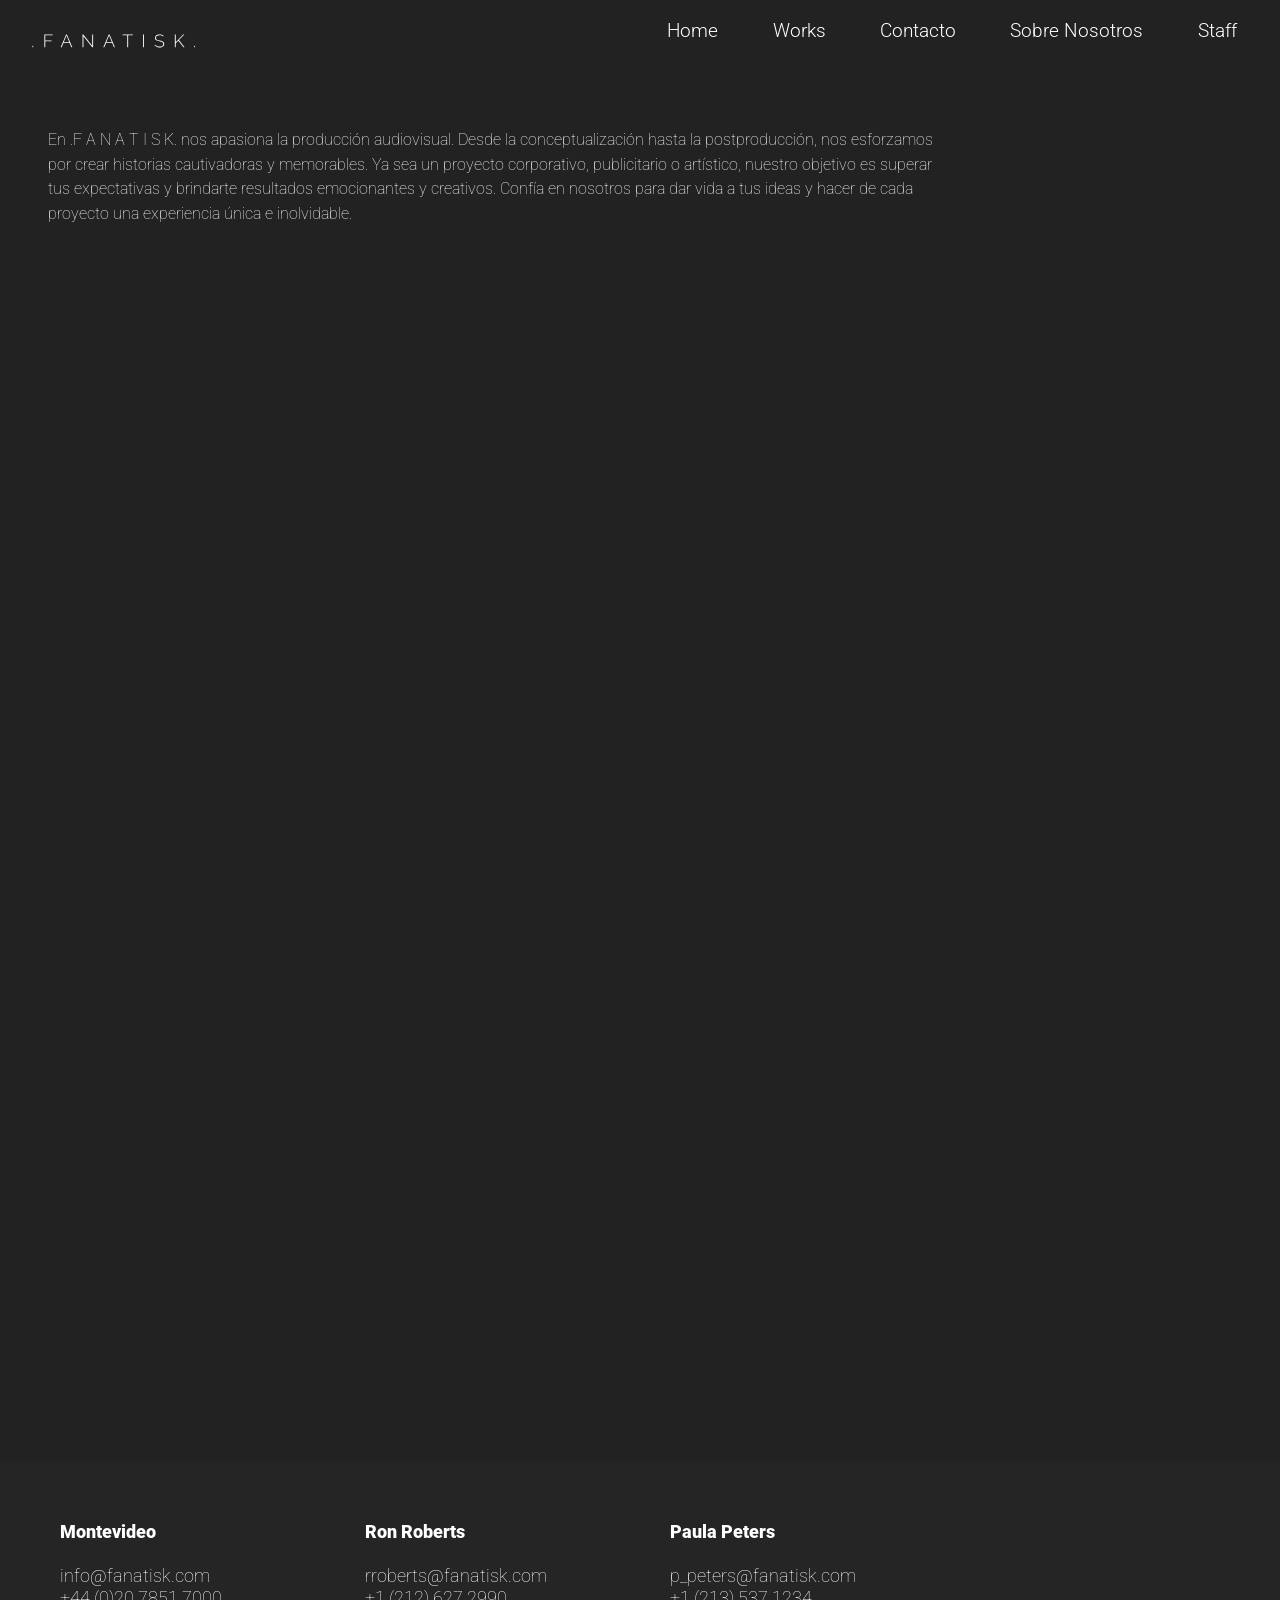
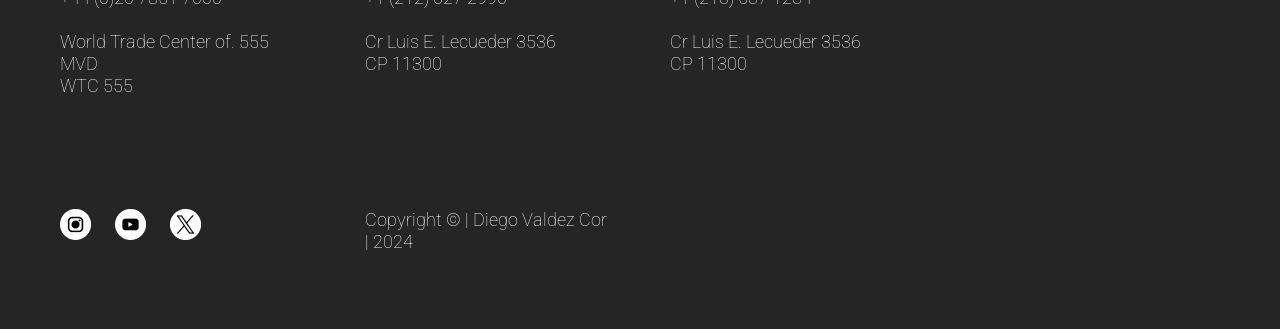
<file: paginas/works.html>
<!DOCTYPE html>
<html lang="es">
  <head>
    <meta charset="UTF-8" />
    <meta name="viewport" content="width=device-width, initial-scale=1.0" />
    <link href="https://cdn.jsdelivr.net/npm/bootstrap@5.1.3/dist/css/bootstrap.min.css" rel="stylesheet" integrity="sha384-1BmE4kWBq78iYhFldvKuhfTAU6auU8tT94WrHftjDbrCEXSU1oBoqyl2QvZ6jIW3" crossorigin="anonymous">
    <!--SEO-->
    <meta name="description" content="Somos una productora audiovisual versátil">
    <meta name="keywords" content="producción audiovisual, video, cine, televisión, multimedia, grabación, edición, postproducción, contenido digital, storytelling, animación, efectos especiales, cortometraje, largometraje, documental, comercial, publicidad, promocional, videoclip, eventos, streaming, transmisión en vivo, equipo audiovisual, dirección de fotografía, guion, sonido, música, voz en off, estudio de grabación, estudio de filmación, cámaras, iluminación, montaje, colorización, cinematografía, arte audiovisual.">
    <meta name="author" content="Diego Valdez Cor">
    <!-- Fuentes -->
    <link rel="preconnect" href="https://fonts.googleapis.com" />
    <link rel="preconnect" href="https://fonts.gstatic.com" crossorigin />
    <link href="https://fonts.googleapis.com/css2?family=Roboto:ital,wght@0,100;0,300;0,400;0,500;0,700;0,900;1,100;1,300;1,400;1,500;1,700;1,900&display=swap" rel="stylesheet"/>
    <link rel="preconnect" href="https://fonts.googleapis.com" />
    <link rel="preconnect" href="https://fonts.gstatic.com" crossorigin />
    <link href="https://fonts.googleapis.com/css2?family=Raleway:ital,wght@0,100..900;1,100..900&family=Roboto:ital,wght@0,100;0,300;0,400;0,500;0,700;0,900;1,100;1,300;1,400;1,500;1,700;1,900&display=swap" rel="stylesheet" />
    <link href="https://fonts.cdnfonts.com/css/helvetica-neue-55" rel="stylesheet">
    <!-- Estilos CSS-->
    <link rel="stylesheet" href="../estilos/estilos.css" />
    <title>Works</title>
  </head>
  <body>
    <!-- Barra de navegación dentro de header-->
    <header class="header">
      <nav class="navbar">
        <a href="../index.html"><img src="../imagenes/fanatisk.svg" alt="Logo de empresa"></a>

          <!-- Menú Hamburguesa que se activa para pantallas mobile -->
          <label class="labe_hamburguesa" for="menu_hamburguesa">
              <svg
                  xmlns="http://www.w3.org/2000/svg"
                  width="35"
                  height="35"
                  fill="currentColor"
                  class="list_icon"
                  viewBox="0 0 16 16"
              >
                  <path
                      fill-rule="evenodd"
                      d="M2.5 12a.5.5 0 0 1 .5-.5h10a.5.5 0 0 1 0 1H3a.5.5 0 0 1-.5-.5zm0-4a.5.5 0 0 1 .5-.5h10a.5.5 0 0 1 0 1H3a.5.5 0 0 1-.5-.5zm0-4a.5.5 0 0 1 .5-.5h10a.5.5 0 0 1 0 1H3a.5.5 0 0 1-.5-.5z"
                  />
              </svg>
          </label>

          <input class="menu_hamburguesa" type="checkbox" name="" id="menu_hamburguesa">

          <ul class="ul_enlace">
              <li class="li_enlace">
                  <a href="../index.html" class="enlace">Home</a>
              </li>
              <li class="li_enlace">
                  <a href="../paginas/works.html" class="enlace">Works</a>
              </li>
              <li class="li_enlace">
                  <a href="../paginas/contacto.html" class="enlace">Contacto</a>
              </li>
              <li class="li_enlace">
                <a href="../paginas/sobre-nosotros.html" class="enlace">Sobre Nosotros</a>
            </li>
            <li class="li_enlace">
              <a href="../paginas/staff.html" class="enlace">Staff</a>
            </li>
          </ul>
      </nav>
    </header>
    <!-- Contenido principal -->
    <main class="container-fluid px-4">

      <!-- Contenido Texto -->
      <div class="float-start w-100 altura_texto px-4 py-5">
        <div class="w-75">
          <p class="text-start">En  .F A N A T I S K.  nos apasiona la producción audiovisual. Desde la conceptualización hasta la postproducción, nos esforzamos por crear historias cautivadoras y memorables. Ya sea un proyecto corporativo, publicitario o artístico, nuestro objetivo es superar tus expectativas y brindarte resultados emocionantes y creativos. Confía en nosotros para dar vida a tus ideas y hacer de cada proyecto una experiencia única e inolvidable. </p>
        </div> 
      </div>
      
      <!-- Contenido Multimedia/Videos -->
      <section class="container-fluid">
        <div class="row no-gutters mb-0">
          <div class="col-md-6 p-0">
            <iframe width="100%" height="520" src="https://www.youtube.com/embed/uRU33SDELR8" title="coffee time. ☕ lofi jazz beats" frameborder="0" allow="accelerometer; autoplay; clipboard-write; encrypted-media; gyroscope; picture-in-picture; web-share" allowfullscreen></iframe>
          </div>
          <div class="col-md-6 p-0">
            <iframe width="100%" height="520" src="https://www.youtube.com/embed/DbuebKNKQsQ" title="a peaceful place. [lofi / jazzhop / chillhop mix]" frameborder="0" allow="accelerometer; autoplay; clipboard-write; encrypted-media; gyroscope; picture-in-picture; web-share" allowfullscreen></iframe>
          </div>
        </div>
        <div class="row no-gutters mt-0">
          <div class="col-md-4 p-0">
            <iframe width="100%" height="315" src="https://www.youtube.com/embed/GrG2-oX5z24" title="Relax with my cat - beats to sleep/study x Fall In Luv" frameborder="0" allow="accelerometer; autoplay; clipboard-write; encrypted-media; gyroscope; picture-in-picture; web-share" allowfullscreen></iframe>
          </div>
          <div class="col-md-4 p-0">
            <iframe width="100%" height="315" src="https://www.youtube.com/embed/AzV77KFsLn4" title="lofi songs for slow days" frameborder="0" allow="accelerometer; autoplay; clipboard-write; encrypted-media; gyroscope; picture-in-picture; web-share" allowfullscreen></iframe>
          </div>
          <div class="col-md-4 p-0">
            <iframe width="100%" height="315" src="https://www.youtube.com/embed/6me17gGZYRg" title="ＡＵＴＵＭＮ　ＣＨＩＬＬ" frameborder="0" allow="accelerometer; autoplay; clipboard-write; encrypted-media; gyroscope; picture-in-picture; web-share" allowfullscreen></iframe>
          </div>
        </div>
        <div class="row no-gutters mt-0">
          <div class="col-md-4 p-0">
            <iframe width="100%" height="315" src="https://www.youtube.com/embed/1Y34Ewku0kc" title="Spacewave / Synthwave / Vaporwave Playlist - Cosmic Pulse// Royalty Free Copyright Safe Music" frameborder="0" allow="accelerometer; autoplay; clipboard-write; encrypted-media; gyroscope; picture-in-picture; web-share" allowfullscreen></iframe>          </div>
          <div class="col-md-4 p-0">
            <iframe width="100%" height="315" src="https://www.youtube.com/embed/xocnshwEbrM" title="Lloviendo en la Ciudad Lofi - noche relajante de lofi [Escucha para escapar de un día difícil]" frameborder="0" allow="accelerometer; autoplay; clipboard-write; encrypted-media; gyroscope; picture-in-picture; web-share" allowfullscreen></iframe>
          </div>
          <div class="col-md-4 p-0">
            <iframe width="100%" height="315" src="https://www.youtube.com/embed/fmzSGRzMA28" title="Best Lofi Music for Studying and Relaxing" frameborder="0" allow="accelerometer; autoplay; clipboard-write; encrypted-media; gyroscope; picture-in-picture; web-share" allowfullscreen></iframe>
          </div>
        </div>
      </section>
    
    </main>
    <!-- Pie de página -->
    <footer class="footer1">
	
      <div class="f2_wrap">
        
        <div class="f2 f2_3 fade visible">	
          <p class="f2_title"><strong>Montevideo</strong></p>
          <p><a href="mailto:info@fanatisk.com">info@fanatisk.com</a><br>+44 (0)20 7851 7000</p><p>World Trade Center of. 555<br>MVD<br>WTC 555</p>
        </div>
        
        <div class="f2 fade visible">	
          <p class="f2_title"><strong>Ron Roberts</strong></p>
          <p><a href="mailto:rroberts@fanatisk.com">rroberts@fanatisk.com</a><br>+1 (212) 627 2990</p>
          <p>Cr Luis E. Lecueder 3536 <br>CP 11300</p>
        </div>
        
        <div class="f2 fade visible">	
          <p class="f2_title"><strong>Paula Peters</strong></p>
          <p><a href="mailto:p_peters@fanatisk.com">p_peters@fanatisk.com</a><br>+1 (213) 537 1234</p><p>Cr Luis E. Lecueder 3536<br>CP 11300</p>
        </div>
      
      </div>
      <div class="f3_wrap">
        
        <div class="f3 fade visible">
          <a class="f_insta" target="_blank" href="https://www.instagram.com"></a>
          <a class="f_yt" target="_blank" href="https://www.youtube.com/"></a>
          <a class="f_tw" target="_blank" href="https://twitter.com"></a>      
        </div>

        <div class="f3 f3_2 fade visible">
          <p><a target="_blank" href="https://github.com/DValCor?tab=repositories">Copyright © | Diego Valdez Cor | 2024</a></p>
        </div>
      </div>
      
    </footer>
    <!-- Script Bootstrap -->
    <script src="https://cdn.jsdelivr.net/npm/@popperjs/core@2.10.2/dist/umd/popper.min.js" integrity="sha384-7+zCNj/IqJ95wo16oMtfsKbZ9ccEh31eOz1HGyDuCQ6wgnyJNSYdrPa03rtR1zdB" crossorigin="anonymous"></script>
    <script src="https://cdn.jsdelivr.net/npm/bootstrap@5.1.3/dist/js/bootstrap.min.js" integrity="sha384-QJHtvGhmr9XOIpI6YVutG+2QOK9T+ZnN4kzFN1RtK3zEFEIsxhlmWl5/YESvpZ13" crossorigin="anonymous"></script>
  </body>
</html>
</file>
<file: estilos/estilos.css>
@charset "UTF-8";

/*VARIABLES*/
/*FORMATO*/
* {
  margin: 0;
  padding: 0;
  box-sizing: border-box;
}

body {
  font-family: "Roboto", sans-serif;
  background-color: #222222;
}

/*FONTS*/
@font-face {
  font-family: "Roboto";
  src: url("../fonts/Roboto-Black.ttf"), url("../fonts/Roboto-BlackItalic.ttf"), url("../fonts/Roboto-Bold.ttf"), url("../fonts/Roboto-LightItalic.ttf"), url("../fonts/Roboto-BoldItalic.ttf"), url("../fonts/Roboto-Medium.ttf") url("../fonts/Roboto-Italic.ttf"), url("../fonts/Roboto-MediumItalic.ttf") url("../fonts/Roboto-Light.ttf");
}
@font-face {
  font-family: "Raleway";
  src: url("../fonts/Raleway-Italic-VariableFont_wght.ttf") format("truetype"), url("../fonts/Raleway-VariableFont_wght.ttf") format("truetype"), url("../fonts/static/Raleway-Black.ttf") format("truetype"), url("../fonts/static/Raleway-Bold.ttf") format("truetype"), url("../fonts/static/Raleway-ExtraBold.ttf") format("truetype");
}
/*NAV*/
/*Nav-----------------------------*/
.navbar img {
  filter: invert(100%);
}

.navbar img:hover {
  opacity: 0.5;
  transition: opacity 0.5s ease-in-out;
}

a {
  text-decoration: none;
}

ul, ol {
  list-style: none;
}

.header {
  position: relative;
  z-index: 9999;
  height: 80px;
  background-color: #222222;
}

.navbar {
  height: 100%;
  display: flex;
  justify-content: space-between;
  align-items: center;
  flex-wrap: wrap;
  padding: 0 2rem;
}

.menu_hamburguesa {
  display: none;
}

.menu_hamburguesa:checked + .ul_enlace {
  height: calc(100vh - 80px);
}

.list_icon {
  color: #fff;
  cursor: pointer;
}

.ul_enlace {
  width: 100%;
  background-color: #222222;
  position: absolute;
  top: 80px;
  left: 0;
  height: 0;
  overflow: hidden;
  display: flex;
  flex-direction: column;
  justify-content: center;
  align-items: center;
  gap: 3rem;
  transition: all 0.3s;
}

.enlace {
  font-size: 1.2rem;
  color: #fff;
  font-weight: 300;
  transition: all 0.3s;
  padding: 0.2rem 0.7rem;
}

.enlace:hover {
  color: #ff164b;
}

/* Media query para pantallas pequeñas */
@media (min-width: 992px) {
  .ul_enlace {
    position: static;
    width: auto;
    height: auto;
    flex-direction: row;
    gap: 2rem;
    z-index: auto;
    top: auto;
    left: auto;
  }
}
@media (max-width: 576px) {
  .enlace {
    font-size: 2em;
  }
}
@media (min-width: 992px) {
  .labe_hamburguesa {
    display: none;
  }
}
/*HOME*/
.card-overlay {
  position: absolute;
  top: 0;
  left: 0;
  width: 100%;
  height: 100%;
  background-color: rgba(255, 22, 75, 0.8);
  opacity: 0;
  transition: opacity 0.3s ease-in-out;
}

.card:hover .card-overlay {
  opacity: 1;
}

.card h2 {
  font-family: "Roboto";
  font-size: medium;
  font-weight: 100;
  position: absolute;
  top: 50%;
  left: 50%;
  transform: translate(-50%, -50%) translateY(60%);
  color: #fff;
  opacity: 0;
  transition: opacity 0.3s ease-in-out, transform 0.6s ease-in-out;
  z-index: 1;
}

.card:hover h2 {
  opacity: 1;
  transform: translate(-50%, -50%) translateY(0);
}

/*WORK*/
.text-start {
  color: #fff;
  font-weight: 100;
  font-size: calc(10px + 0.5vw);
}

/*STAFF*/
.main-title {
  text-align: center;
  margin-top: 100px;
  margin-bottom: 100px;
  color: #fff;
  font-weight: 100;
  font-family: "Roboto", sans-serif;
}

.director-info-section {
  text-align: left;
  display: flex;
  justify-content: center;
  align-items: center;
  height: 50vh;
}

.director-txt1 {
  width: 600px;
  padding: 20px;
}

.director-info-section h2,
.director-info-section p {
  line-height: 1.5;
  color: #fff;
  margin-top: 10px;
  margin-bottom: 10px;
}

.director-cards {
  display: flex;
  flex-direction: column;
  justify-content: space-between;
}

.director-cards-wrap {
  display: flex;
  justify-content: space-between;
  flex-basis: 50%;
}

.director-div {
  position: relative;
  display: inline-block;
}

.director-div:hover .overlay {
  display: block;
}

.overlay {
  position: absolute;
  top: 0;
  left: 0;
  width: 100%;
  height: 270px;
  background-color: rgba(37, 37, 37, 0.7);
  display: none;
}

.overlay p {
  color: #fff;
  margin-top: 200px;
  margin-left: 20px;
}

.overlay:hover {
  display: block;
}

/*Bloque de texto que aparece al hacer click sobre imagen -----------------------------*/
.director-txt1 {
  display: none;
}

#ron-info:target {
  display: block;
}

#rita-info:target {
  display: block;
}

#dylan-info:target {
  display: block;
}

#paula-info:target {
  display: block;
}

/* Estilos base para la sección de directores-----------------------------*/
@media (max-width: 768px) {
  .director-cards-wrap {
    flex-direction: column;
    justify-content: center;
    align-items: center;
  }
}
@media (max-width: 1024px) {
  .director-div {
    width: 100%;
    max-width: 300px;
    margin-bottom: 20px;
  }
  .director-div img {
    width: 100%;
    height: auto;
  }
  .overlay p {
    margin-top: 150px;
  }
}
/*SOBRE NOSOTROS*/
.white {
  background-color: #fff;
}

.servicios_encabezados {
  font-size: calc(10px + 9.9vw);
  font-family: "Helvetica Neue", sans-serif;
  font-weight: 900;
  color: #222222;
}

.servicios_link {
  font-size: calc(10px + 1vw);
  font-weight: 600;
}

.servicios_link a {
  color: #222222;
  font-family: "Helvetica Neue", sans-serif;
  text-decoration: underline;
}

.servicios_parrafo {
  font-size: calc(5px + 1vw);
  font-family: "Roboto", sans-serif;
  font-weight: 300;
  color: #fff;
}

/*CONTACTO*/
.h1-custom {
  font-size: calc(25px + 1vw);
  font-family: "Roboto", sans-serif;
  font-weight: 300;
  color: #fff;
  margin-top: 30px;
}

.card {
  background-color: #252525;
  border: #fff;
}

.card h5,
.card p,
.card a {
  color: #fff;
  font-family: "Roboto", sans-serif;
  font-weight: 300;
}

/*Form*/
.main-title h1 {
  text-transform: uppercase;
}

.form-control {
  font-family: "Roboto", sans-serif;
  font-weight: 100;
  font-style: normal;
}

.btn-custom {
  padding: 10px 20px;
  font-size: 16px;
  background-color: transparent;
  color: #fff;
  border: 2px solid #fff;
  border-radius: 50px;
  cursor: pointer;
  margin-bottom: 100px;
}

.btn-custom:hover {
  color: #ff164b;
  border: 2px solid #ff164b;
}

/*FOOTER*/
.footer1 {
  width: 100%;
  float: left;
  padding-top: 60px;
  padding-bottom: 60px;
  background-color: #252525;
}

.fade.visible, .fade_delay.visible {
  opacity: 1;
  transform: translate(0, 0);
}

.fade, .fade_delay {
  opacity: 0;
  transform: translate(0, 20px);
  transition: all 1s;
}

.f1_wrap {
  width: 75%;
  margin-right: 25%;
  float: left;
  box-sizing: border-box;
  padding-left: 60px;
  padding-right: 60px;
  padding-bottom: 90px;
}

.f2_wrap {
  width: 100%;
  float: left;
  box-sizing: border-box;
  padding-left: 60px;
  padding-bottom: 60px;
}

.f2 {
  width: 25%;
  float: left;
  box-sizing: border-box;
  padding-right: 60px;
  padding-bottom: 30px;
}

p.f2_title {
  font-size: 22px;
  line-height: 28px;
  margin-bottom: 0;
}

.f2 p {
  font-size: 18px;
  font-weight: 100;
  line-height: 22px;
  margin-bottom: 22px;
  color: #fff;
}

.fade.visible.visible, .fade_delay.visible {
  opacity: 1;
  transform: translate(0, 0);
}

.fade, .fade_delay {
  opacity: 0;
  transform: translate(0, 20px);
  transition: all 1s;
}

.f2 {
  width: 25%;
  float: left;
  box-sizing: border-box;
  padding-right: 60px;
  padding-bottom: 30px;
}

.f3_wrap {
  width: 100%;
  float: left;
  box-sizing: border-box;
  padding-left: 60px;
}

.f3 {
  width: 25%;
  float: left;
  box-sizing: border-box;
  padding-right: 60px;
}

a.f_insta, a.f_yt, a.f_tw {
  display: inline-block;
  width: 31px;
  height: 31px;
  margin-right: 20px;
  transition: background-image 0.8s ease;
}

a {
  text-decoration: none;
  color: #fff;
}

a:hover {
  color: #ff164b;
}

.fade.visible.visible, .fade_delay.visible {
  opacity: 1;
  transform: translate(0, 0);
}

.f3 p, .f3 p a {
  color: #fff;
  font-weight: 100;
}

.f3 p {
  font-size: 18px;
  line-height: 22px;
}

/*RRSS Icono-----------------------------*/
/* Establecer las imágenes por defecto */
.f_insta {
  background-image: url("../imagenes/RRSS/IG-White.png");
}

.f_yt {
  background-image: url("../imagenes/RRSS/YT-White.png");
}

.f_tw {
  background-image: url("../imagenes/RRSS/X-White.png");
}

/* Cambiar las imágenes al hacer hover */
.f_insta:hover {
  background-image: url("../imagenes/RRSS/IG-Red.png");
}

.f_yt:hover {
  background-image: url("../imagenes/RRSS/YT-Red.png");
}

.f_tw:hover {
  background-image: url("../imagenes/RRSS/X-Red.png");
}

/* Estilos para pantallas medianas */
@media (max-width: 992px) {
  .f2_wrap,
  .f3_wrap {
    padding-left: 30px;
    padding-right: 30px;
  }
  .f2 {
    width: 50%;
    padding-right: 30px;
  }
  .f3,
  .f3_2 {
    width: 50%;
    padding-right: 30px;
  }
}
/* Estilos para pantallas pequeñas */
@media (max-width: 768px) {
  .f2_wrap,
  .f3_wrap {
    padding-left: 15px;
    padding-right: 15px;
  }
  .f2,
  .f3,
  .f3_2 {
    width: 100%;
    padding-right: 0;
  }
}/*# sourceMappingURL=estilos.css.map */
</file>
